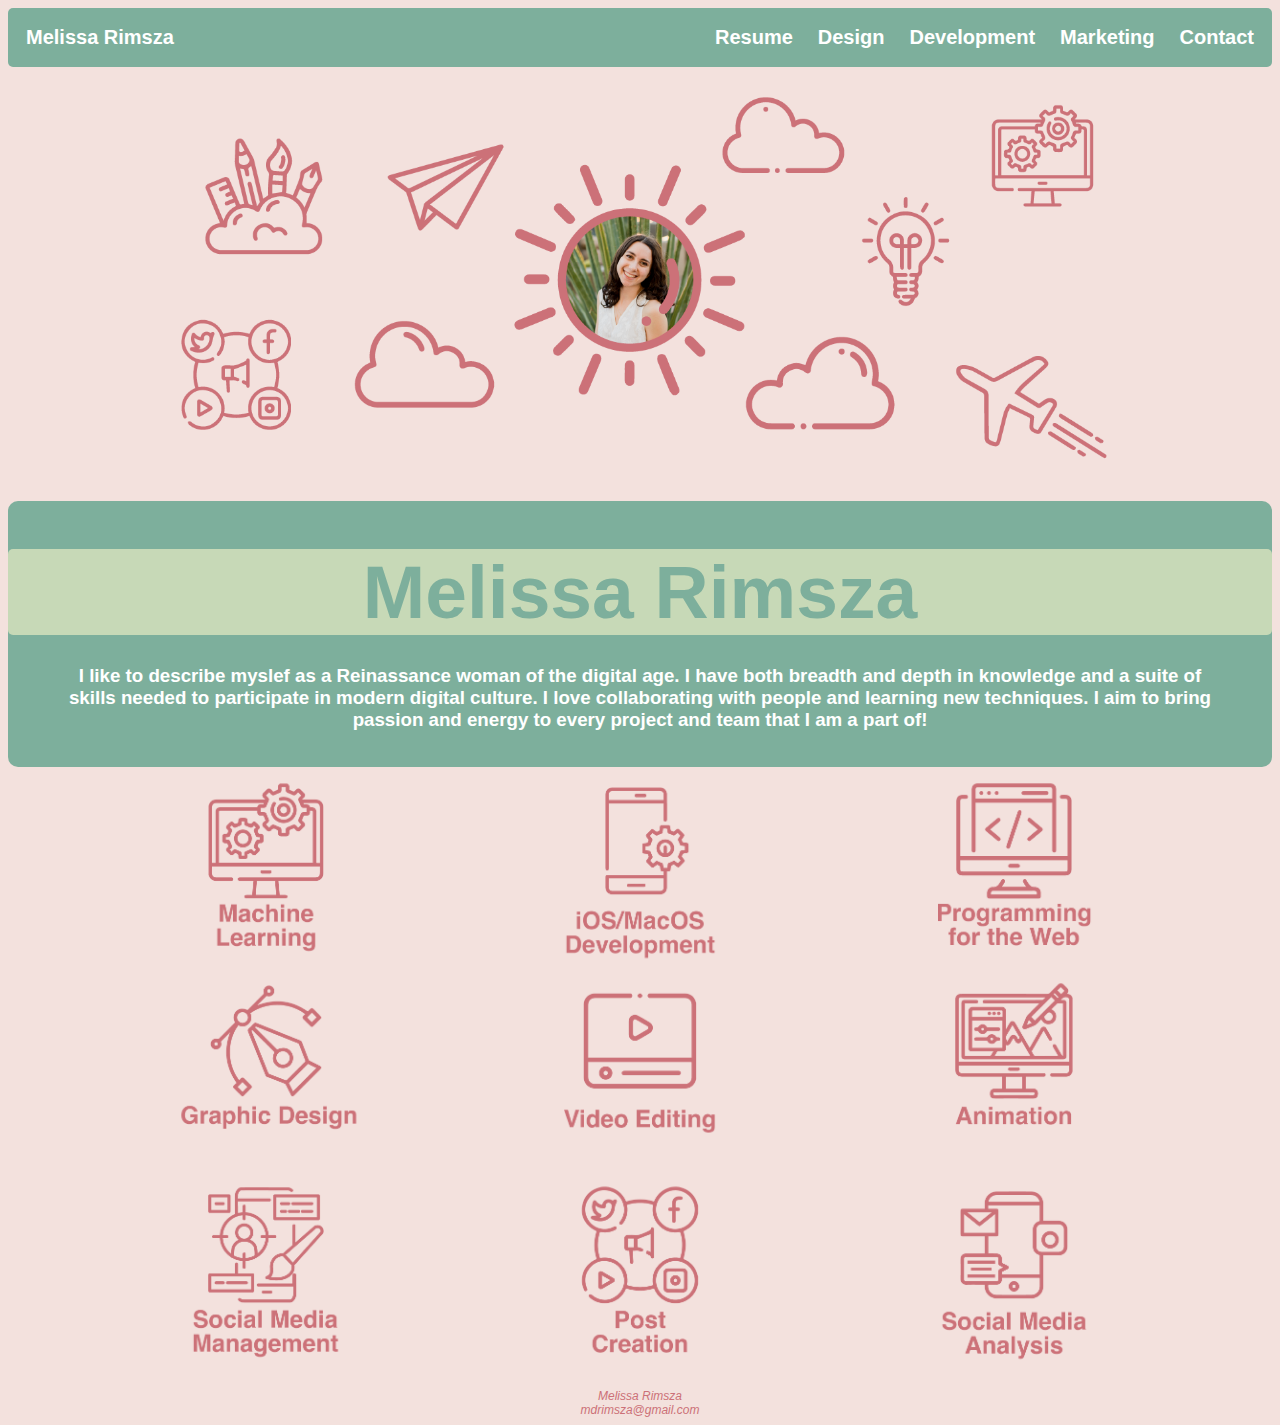
<file: index.html>
<!DOCTYPE html>
<html lang="en">

<head>
    <title>Melissa D. Rimsza</title>
    <meta charset="utf-8">
    <meta name="viewport" content="width=device-width, initial-scale=1.0">
    <meta name="description" content="This is the landing page of the website. It contains a profile picture, a short description, and the highlighted talents of Melissa Rimsza.">
    <meta name="keywords" content="Melissa Rimsza, design, development, digital strategy">
    <link rel="stylesheet" href="style.css">

</head>

<body>
    <nav class="navContainer">
        <div>
            <a href = "index.html">Melissa Rimsza</a>
        </div>

        <div class="navRight">
            <a href = "resume.html">Resume</a>
            <a href = "design.html">Design</a>
            <a href = "development.html"> Development</a>
            <a href = "marketing.html">Marketing</a>
            <a href = "contact.html">Contact</a>
        </div>
    </nav>

    <main>

    <div class="centerAlign">
        <img style="max-width:80%;" src="assets/newLanding.png" alt="Home page banner with profile photo and pink grpahic icons including clouds, a paper airplane and computers">
    </div>

    <div>
        <div style="background-color:#7DAF9C; color:#7DAF9C; border-radius: 10px; width:100%;">
            <br>
            <div style="background-color:#C7D9B7;border-radius: 5px;">
                <h1 style="margin:30px;text-align: center;color:#7DAF9C">Melissa Rimsza</h1>
            </div>
            <h3 style="margin-left:50px;margin-right: 50px;text-align: center;color:white">
                I like to describe myslef as a Reinassance woman of the digital age. I have both breadth and depth in knowledge and a suite of skills needed to participate in modern digital culture. I love collaborating with people and learning new techniques. I aim to bring passion and energy to every project and team that I am a part of!
            </h3>
            <br>
        </div>
    </div>

    <div style="width: 75%;margin: auto;">
    
        <div class="contactIconContainer">
            <img class="contactImages" src="assets/machineLearning.png" alt="machine learning">
            <img class="contactImages" src="assets/iosDevelopment.png" alt="iOS/ macOS development">
            <img class="contactImages" src="assets/programmingForWeb.png" alt="Progrsmming for the web">
        </div>

        <div class="contactIconContainer">
            <img class="contactImages" src="assets/graphicDesign.png" alt="graphic design">
            <img class="contactImages" src="assets/videoEditing.png" alt="video edting">
            <a href="https://melissarimsza.com/design.html#swimmingAnimation">             
                <img class="contactImages" src="assets/animation copy.png" alt="Disco edit">
            </a>
        </div>

        <div class="contactIconContainer">
            <img class="contactImages" src="assets/socialMediaManagement.png" alt="social media management">
            <img class="contactImages" src="assets/postCreation.png" alt="post creation">
            <img class="contactImages" src="assets/socialMediaAnalysis.png" alt="social media analysis">
        </div>
    </div>


    <br>

    </main>

    <footer class="centerAlign">
        <p style="margin:0">Melissa Rimsza</p>
        <p style="margin:0">mdrimsza@gmail.com</p>
    </footer>

</body>

</html>
</file>
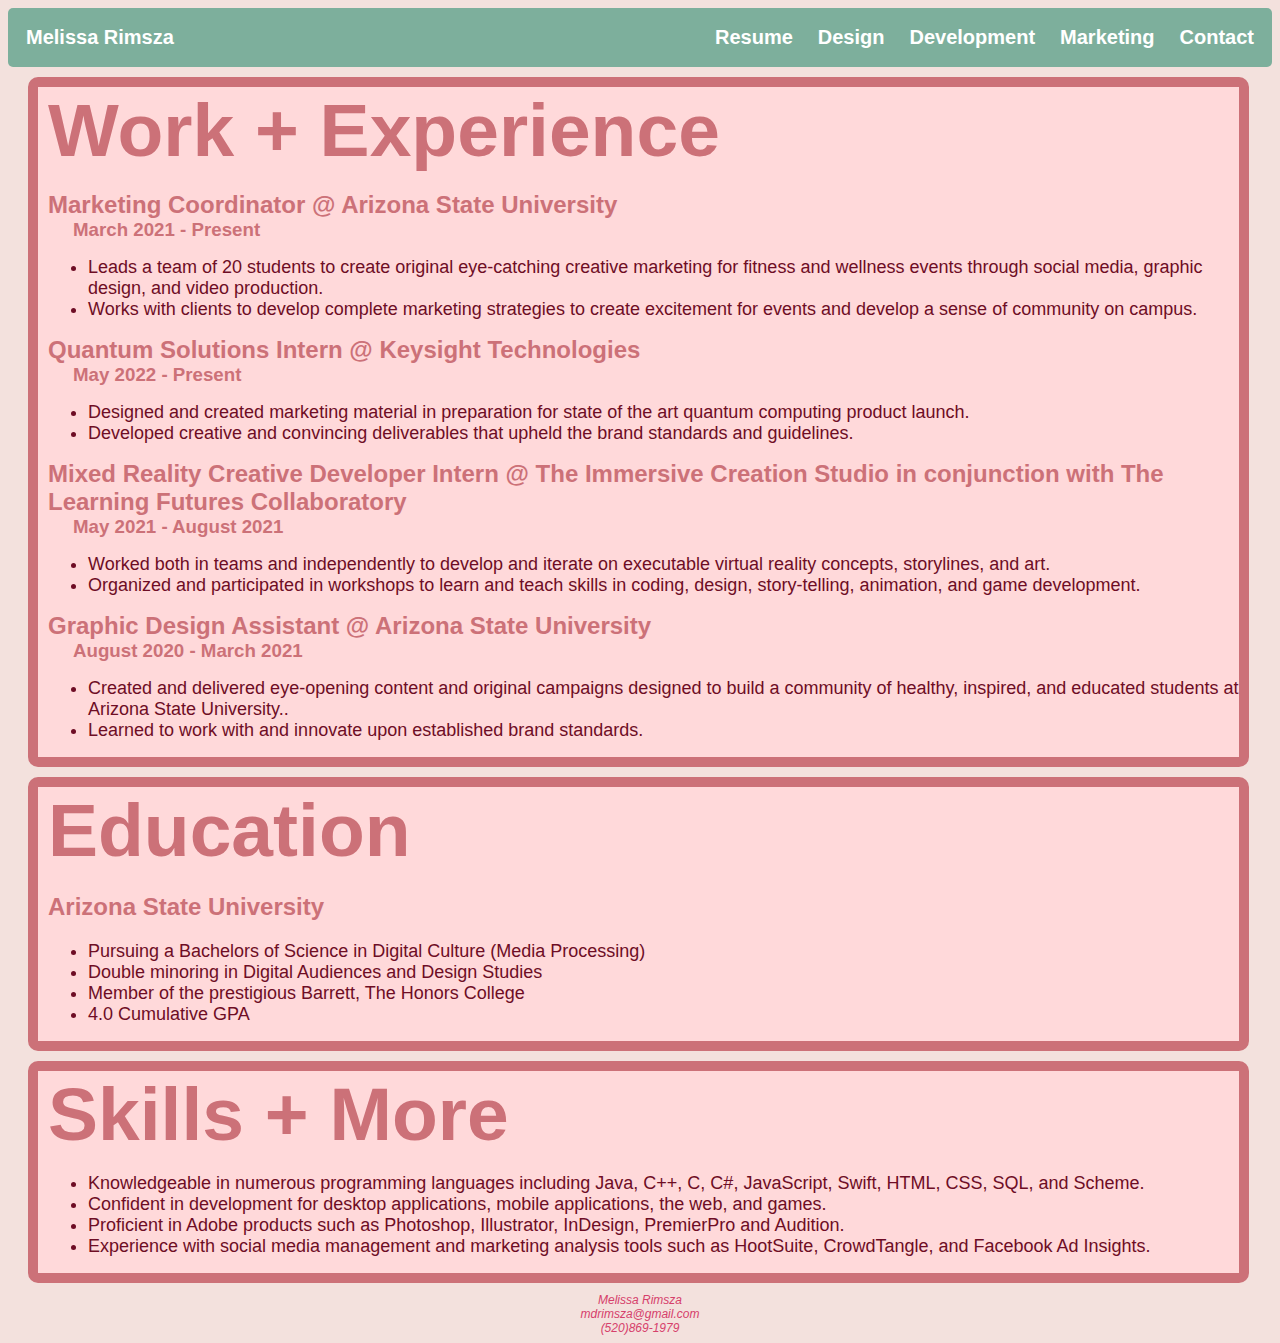
<file: about2.html>
<!DOCTYPE html>
<html lang="en">

<head>
    <title>Melissa D. Rimsza</title>
    <meta charset="utf-8">
    <meta name="viewport" content="width=device-width, initial-scale=1.0">
    <meta name="description" content="This is the resume page. It has information about employment, education, and special skills.">
    <meta name="keywords" content="Melissa Rimsza, design, development, digital strategy, resume, education, work, experince, skills">
    <link rel="stylesheet" href="style.css">
</head>

<body>
    <nav class="navContainer">
        <div>
            <a href = "index.html">Melissa Rimsza</a>
        </div>

        <div class="navRight">
            <a href = "about2.html">Resume</a>
            <a href = "design.html">Design</a>
            <a href = "development.html"> Development</a>
            <a href = "digitalStrategy.html">Marketing</a>
            <a href = "contact.html">Contact</a>
        </div>
    </nav>

    <main>

    <div class="aboutContainer" style="color:#D6406B;padding-left: 10px;">

        <div class="aboutIndividual">

            <h1 class="aboutHeader">Work + Experience</h1>

            <br>

            <div>
                <h2 class="aboutHeader" style="margin:0;padding:0;">Marketing Coordinator @ Arizona State University</h2>
                <h3  class="aboutHeader" style="margin:0;padding:0;padding-left:25px;">March 2021 - Present</h3>
                <ul>
                    <li>Leads a team of 20 students to create original eye-catching creative marketing for fitness and
                        wellness events through social media, graphic design, and video production.</li>
                    <li>Works with clients to develop complete marketing strategies to create excitement for events
                        and develop a sense of community on campus.</li>
                </ul>
            </div>

            <div>
                <h2 class="aboutHeader" style="margin:0;padding:0;">Quantum Solutions Intern @ Keysight Technologies</h2>
                <h3 class="aboutHeader" style="margin:0;padding:0;padding-left:25px;">May 2022 - Present</h3>
                <ul>
                    <li>Designed and created marketing material in preparation for state of the art quantum computing product launch.</li>
                    <li>Developed creative and convincing deliverables that upheld the brand standards and guidelines.</li>
                </ul>
            </div>
  
            <div>
                <h2 class="aboutHeader" style="margin:0;padding:0;">Mixed Reality Creative Developer Intern @ The Immersive Creation Studio in conjunction with The Learning Futures Collaboratory</h2>
                <h3 class="aboutHeader" style="margin:0;padding:0;padding-left:25px;">May 2021 - August 2021</h3>
                <ul>
                    <li>Worked both in teams and independently to develop and iterate on executable virtual reality concepts, storylines, and art.</li>
                    <li>Organized and participated in workshops to learn and teach skills in coding, design, story-telling, animation, and game development.</li>
                </ul>
            </div>
    
            <div>
                <h2 class="aboutHeader" style="margin:0;padding:0;">Graphic Design Assistant @ Arizona State University</h2>
                <h3 class="aboutHeader" style="margin:0;padding:0;padding-left:25px;">August 2020 - March 2021</h3>
                <ul>
                    <li>Created and delivered eye-opening content and original campaigns designed to build a community of healthy, inspired, and educated students at Arizona State University..</li>
                    <li>Learned to work with and innovate upon established brand standards.</li>
                </ul>
            </div>
    

        </div>

        <div class="aboutIndividual">
            <h1 class="aboutHeader" >Education</h1>
            <h2 class="aboutHeader" >Arizona State University</h2>
            <ul>
                <li>Pursuing a Bachelors of Science in Digital Culture (Media Processing)</li>
                <li>Double minoring in Digital Audiences and Design Studies</li>
                <li>Member of the prestigious Barrett, The Honors College</li>
                <li>4.0 Cumulative GPA</li>
            </ul>
        </div>

        <div class="aboutIndividual">
            <h1 class="aboutHeader">Skills + More</h1>
            <ul>
                <li>Knowledgeable in numerous programming languages including Java, C++, C, C#, JavaScript, Swift, HTML, CSS, SQL, and Scheme.</li>
                <li>Confident in development for desktop applications, mobile applications, the web, and games.</li>
                <li>Proficient in Adobe products such as Photoshop, Illustrator, InDesign, PremierPro and Audition.</li>
                <li>Experience with social media management and marketing analysis tools such as HootSuite, CrowdTangle, and Facebook Ad Insights.</li>
            </ul>
        </div>

    </div>

</main>

<footer class="centerAlign">
    <p style="margin:0;color:#D6406B;">Melissa Rimsza</p>
    <p style="margin:0;color:#D6406B;">mdrimsza@gmail.com</p>
    <p style="margin:0;color:#D6406B;">(520)869-1979</p>
</footer>

</body>

</html>
</file>
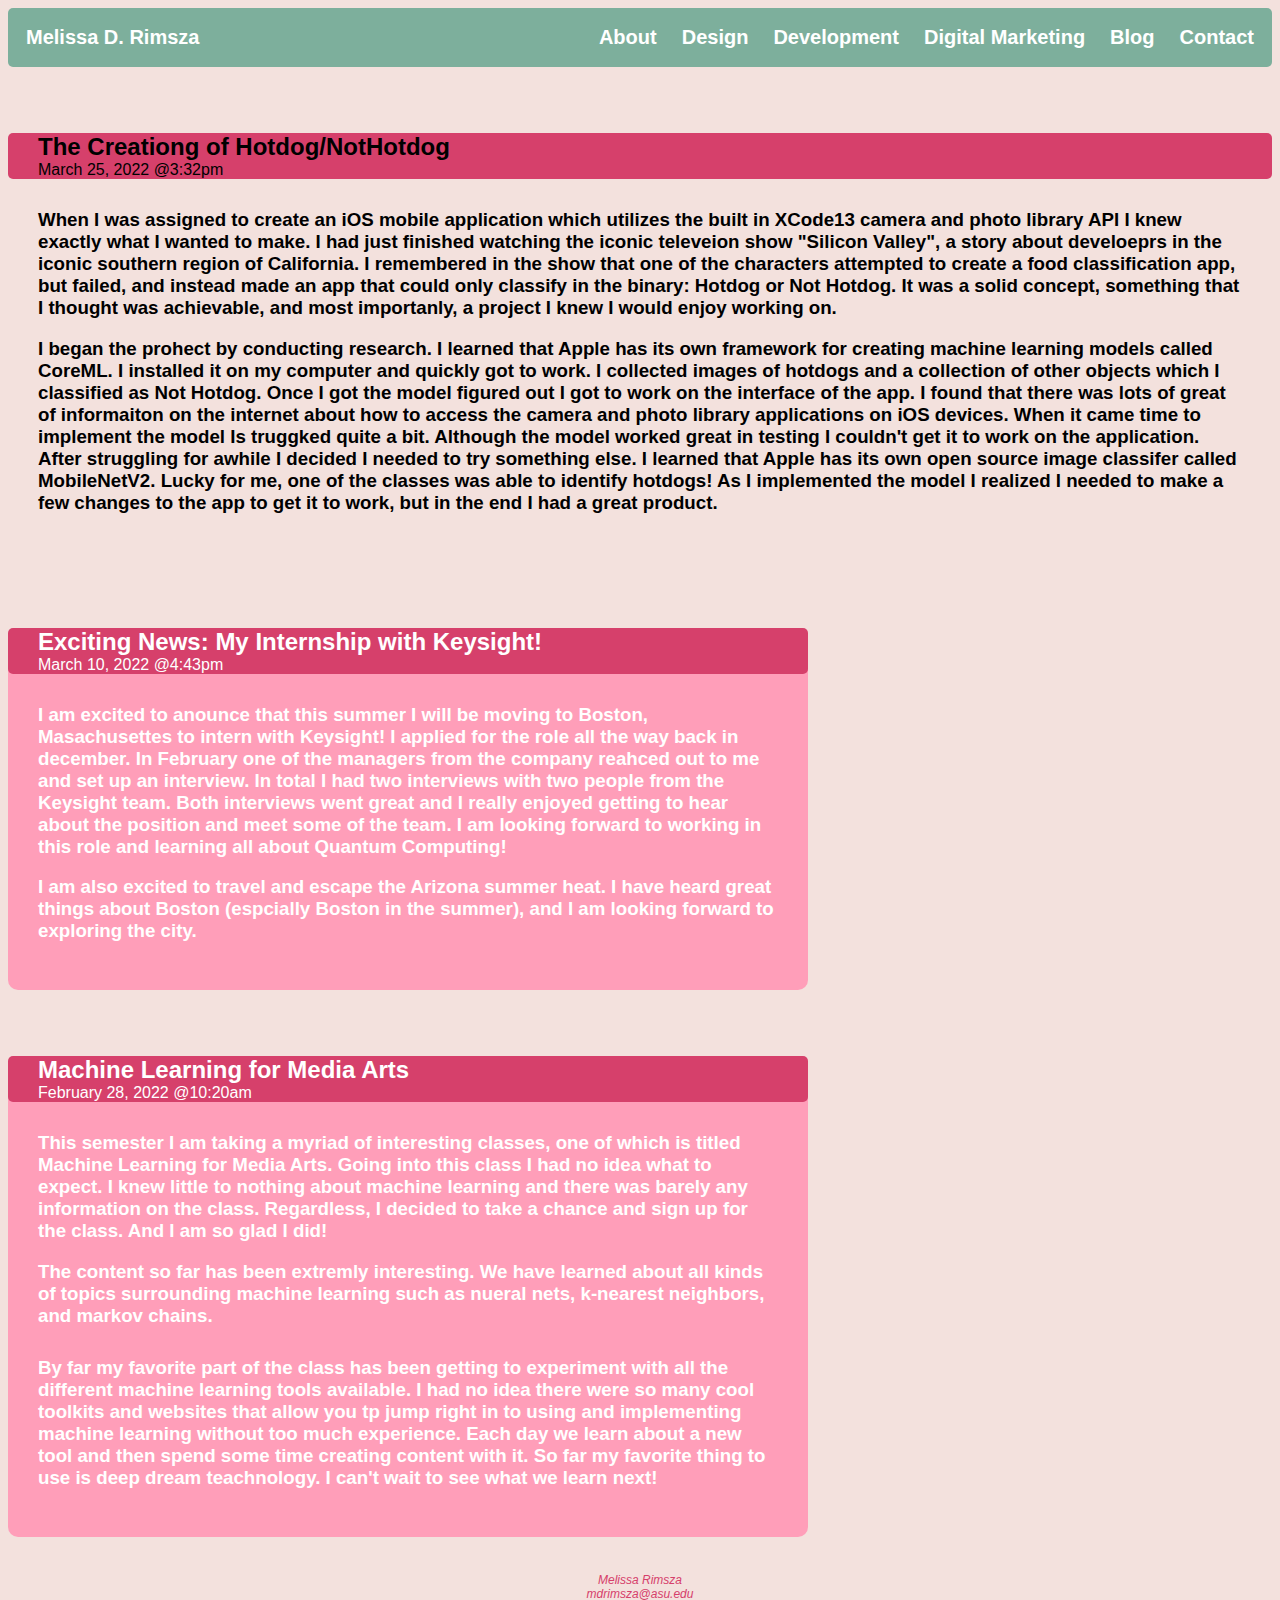
<file: blog.html>
<!DOCTYPE html>
<html lang="en">

<head>
    <title>Melissa D. Rimsza</title>
    <meta charset="utf-8">
    <meta name="viewport" content="width=device-width, initial-scale=1.0">
    <meta name="description" content="This page contains blogs. Each blog is an anecdote about something going on in Melissa's life.">
    <meta name="keywords" content="Melissa Rimsza, blog, updates">
    <link rel="stylesheet" href="style.css">
</head>

<body>
    <nav class="navContainer">
        <div>
            <a href = "index.html">Melissa D. Rimsza</a>
        </div>

        <div class="navRight">
            <a href = "about2.html">About</a>
            <a href = "design.html">Design</a>
            <a href = "development.html"> Development</a>
            <a href = "digitalStrategy.html">Digital Marketing</a>
            <a href = "blog.html">Blog</a>
            <a href = "contact.html">Contact</a>
        </div>
    </nav>

<br>
<br>

<main>

<div class="blogContainer">

    <div class="blog">
        <div style="background-color:#D6406B;border-radius: 5px;">
            <h2 style="margin:30px;margin-bottom:0;">The Creationg of Hotdog/NotHotdog</h2>
            <p style="margin:30px;margin-top:0">March 25, 2022 @3:32pm</p>
        </div>

        <h3 style="margin-left:30px;margin-right: 30px;">
            When I was assigned to create an iOS mobile application which utilizes the built in XCode13 camera and photo library API I knew exactly what I wanted to make. I had just finished watching the iconic televeion show "Silicon Valley", a story about develoeprs in the iconic southern region of California. I remembered in the show that one of the characters attempted to create a food classification app, but failed, and instead made an app that could only classify in the binary: Hotdog or Not Hotdog. It was a solid concept, something that I thought was achievable, and most importanly, a project I knew I would enjoy working on. 
        </h3>

        <h3 style="margin-left:30px;margin-right: 30px;margin-bottom: 30px;">
            I began the prohect by conducting research. I learned that Apple has its own framework for creating machine learning models called CoreML. I installed it on my computer and quickly got to work. I collected images of hotdogs and a collection of other objects which I classified as Not Hotdog. Once I got the model figured out I got to work on the interface of the app. I found that there was lots of great of informaiton on the internet about how to access the camera and photo library applications on iOS devices. When it came time to implement the model Is truggked quite a bit. Although the model worked great in testing I couldn't get it to work on the application. After struggling for awhile I decided I needed to try something else. I learned that Apple has its own open source image classifer called MobileNetV2. Lucky for me, one of the classes was able to identify hotdogs! As I implemented the model I realized I needed to make a few changes to the app to get it to work, but in the end I had a great product.
        </h3>
        <br>
    </div>

    <br>
    <br>

    <div style="background-color:#ff9eb9;color:white;border-radius: 10px;max-width: 800px;">
        <div style="background-color:#D6406B;border-radius: 5px;">
            <h2 style="margin:30px;margin-bottom:0;">Exciting News: My Internship with Keysight!</h2>
            <p style="margin:30px;margin-top:0">March 10, 2022 @4:43pm</p>
        </div>

        <h3 style="margin-left:30px;margin-right: 30px;">
            I am excited to anounce that this summer I will be moving to Boston, Masachusettes to intern with Keysight! I applied for the role all the way back in december. In February one of the managers from the company reahced out to me and set up an interview. In total I had two interviews with two people from the Keysight team. Both interviews went great and I really enjoyed getting to hear about the position and meet some of the team. I am looking forward to working in this role and learning all about Quantum Computing!
        </h3>

        <h3 style="margin-left:30px;margin-right: 30px;margin-bottom: 30px;">
            I am also excited to travel and escape the Arizona summer heat. I have heard great things about Boston (espcially Boston in the summer), and I am looking forward to exploring the city.
        </h3>
        <br>
    </div>

    <br>
    <br>

    <div style="background-color:#ff9eb9;color:white;border-radius: 10px;max-width: 800px;">
        <div style="background-color:#D6406B;border-radius: 5px;">
            <h2 style="margin:30px;margin-bottom:0;">Machine Learning for Media Arts</h2>
            <p style="margin:30px;margin-top:0">February 28, 2022 @10:20am</p>
        </div>

        <h3 style="margin-left:30px;margin-right: 30px;">
            This semester I am taking a myriad of interesting classes, one of which is titled Machine Learning for Media Arts. Going into this class I had no idea what to expect. I knew little to nothing about machine learning and there was barely any information on the class. Regardless, I decided to take a chance and sign up for the class. And I am so glad I did!
        </h3>

        <h3 style="margin-left:30px;margin-right: 30px;margin-bottom: 30px;">
            The content so far has been extremly interesting. We have learned about all kinds of topics surrounding machine learning such as nueral nets, k-nearest neighbors, and markov chains.
        </h3>

        <h3 style="margin-left:30px;margin-right: 30px;margin-bottom: 30px;">
            By far my favorite part of the class has been getting to experiment with all the different machine learning tools available. I had no idea there were so many  cool toolkits and websites that allow you tp jump right in to using and implementing machine learning without too much experience. Each day we learn about a new tool and then spend some time creating content with it. So far my favorite thing to use is deep dream teachnology. I can't wait to see what we learn next!
        </h3>
        <br>
    </div>

    </div>

    <br>
    <br>

    </main>

    <footer class="centerAlign">
        <p style="margin:0;color:#D6406B;">Melissa Rimsza</p>
        <p style="margin:0;color:#D6406B;">mdrimsza@asu.edu</p>
        <p style="margin:0;color:#D6406B;">(520)869-1979</p>
    </footer>

</body>

</html>
</file>
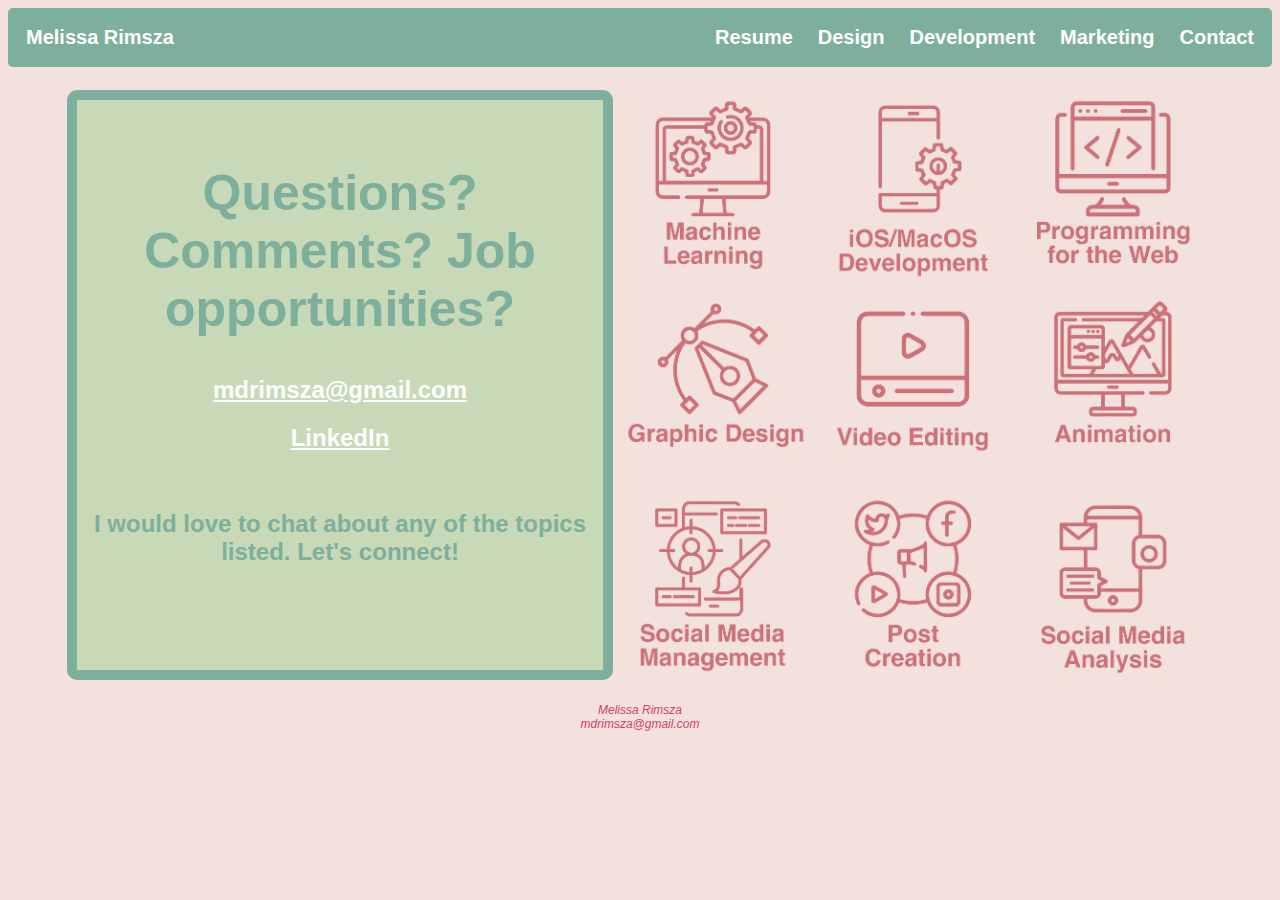
<file: contact.html>
<!DOCTYPE html>
<html lang="en">

<head>
    <title>Melissa D. Rimsza</title>
    <meta charset="utf-8">
    <meta name="viewport" content="width=device-width, initial-scale=1.0">
    <meta name="description" content="This is the contact page for the site. It contains a link to contact Melissa as well as a submission form.">
    <meta name="keywords" content="Melissa Rimsza, email, contact, form">
    <link rel="stylesheet" href="style.css">
</head>

<body>
    <nav class="navContainer">
        <div>
            <a href = "index.html">Melissa Rimsza</a>
        </div>

        <div class="navRight">
            <a href = "resume.html">Resume</a>
            <a href = "design.html">Design</a>
            <a href = "development.html"> Development</a>
            <a href = "marketing.html">Marketing</a>
            <a href = "contact.html">Contact</a>
        </div>
    </nav>

    <br>

    <main>

    <div class="contactContainer">
        <div class="contactBackground">

            <br>
            <br>
            <br>

            <h1 style="font-size:50px;">Questions? Comments? Job opportunities?</h1>
           
            <br>
            
            <h2><a href = "mailto:mdrimsza@asu.edu">mdrimsza@gmail.com</a></h2>
            <h2><a href = "https://www.linkedin.com/in/melissa-rimsza-1b42721ab/">LinkedIn</a></h2>

            <br>

            <h2>I would love to chat about any of the topics listed. Let's connect!</h2>
        </div>  
        <div>
    
            <div class="contactIconContainer">
                <img class="contactImages" src="assets/machineLearning.png" alt="machine learning">
                <img class="contactImages" src="assets/iosDevelopment.png" alt="iOS/ macOS development">
                <img class="contactImages" src="assets/programmingForWeb.png" alt="Progrsmming for the web">
            </div>

            <div class="contactIconContainer">
                <img class="contactImages" src="assets/graphicDesign.png" alt="graphic design">
                <img class="contactImages" src="assets/videoEditing.png" alt="video edting">
                <img class="contactImages" src="assets/animation copy.png" alt="Disco edit">
            </div>
    
            <div class="contactIconContainer">
                <img class="contactImages" src="assets/socialMediaManagement.png" alt="social media management">
                <img class="contactImages" src="assets/postCreation.png" alt="post creation">
                <img class="contactImages" src="assets/socialMediaAnalysis.png" alt="social media analysis">
            </div>
        </div>

    </div>




    </main>

    <br>

    <footer class="centerAlign">
        <p style="margin:0;color:#D6406B;">Melissa Rimsza</p>
        <p style="margin:0;color:#D6406B;">mdrimsza@gmail.com</p>
    </footer>

</body>

</html>
</file>
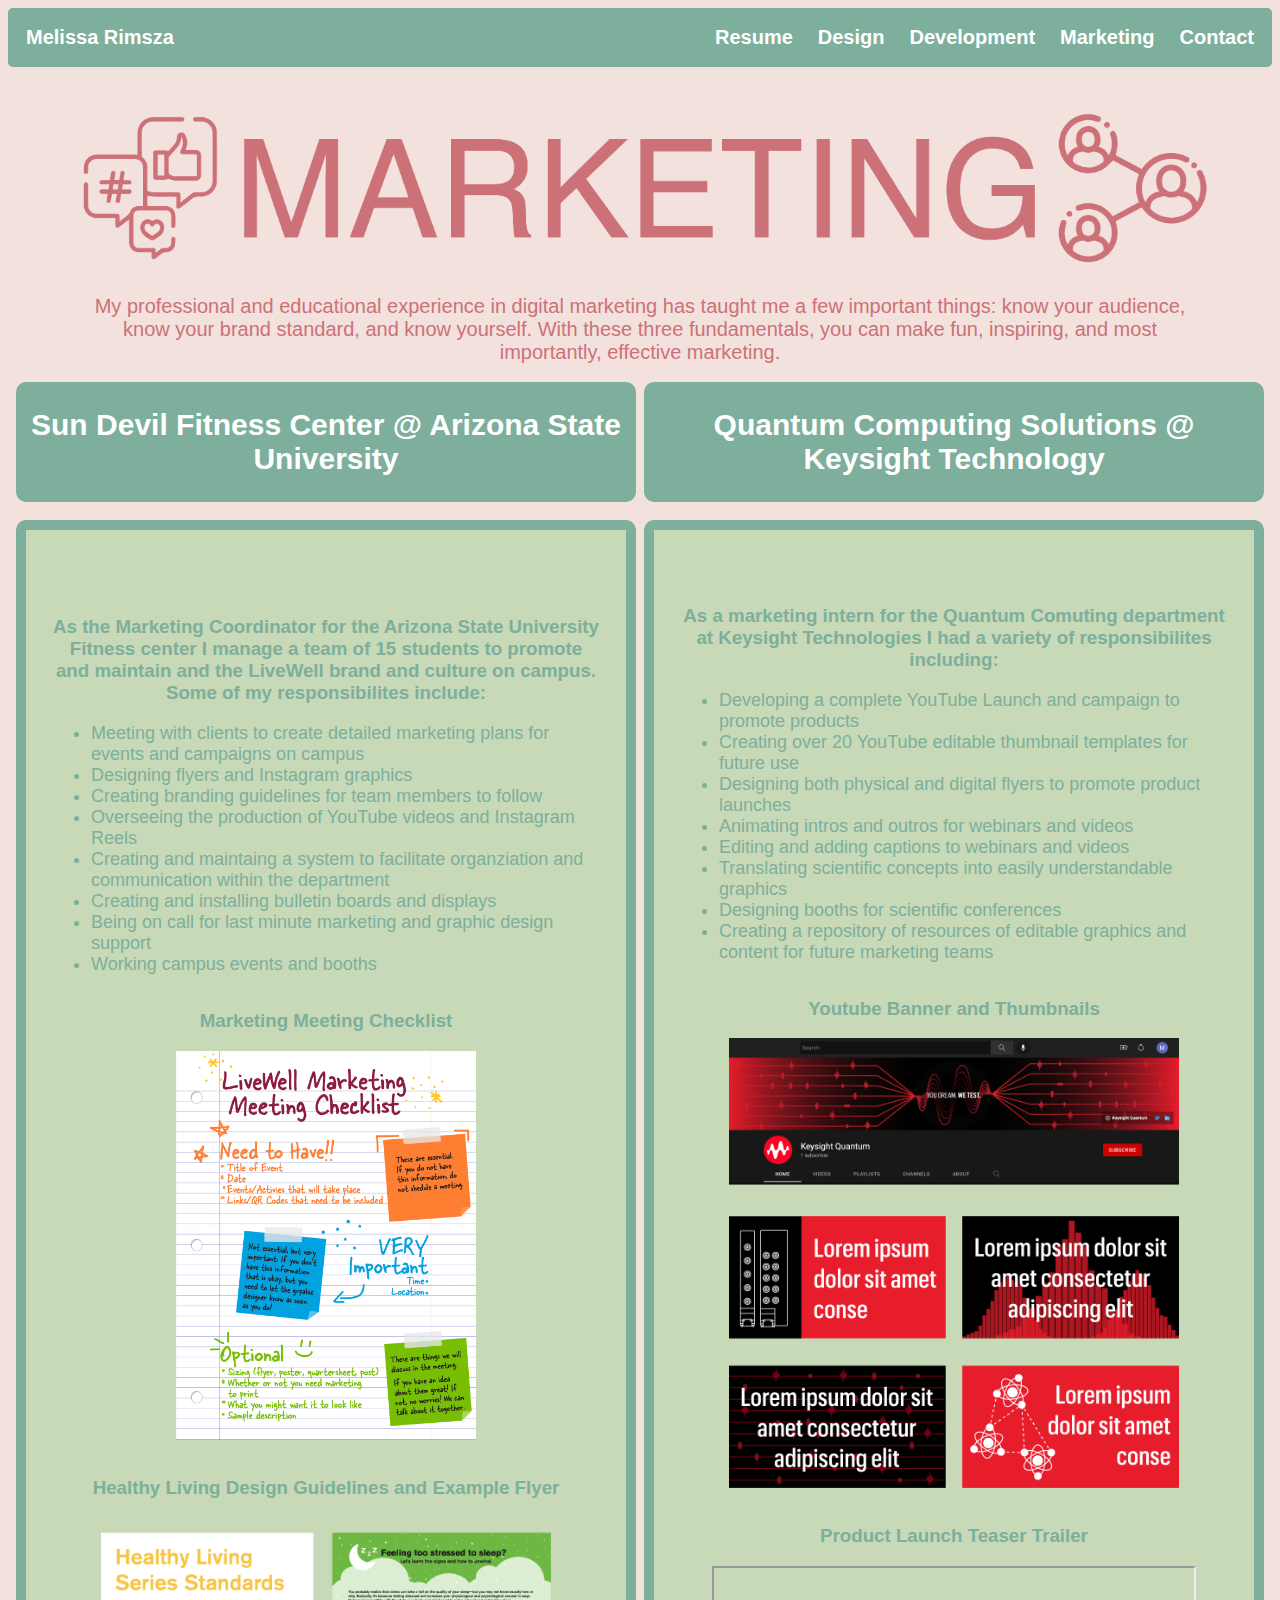
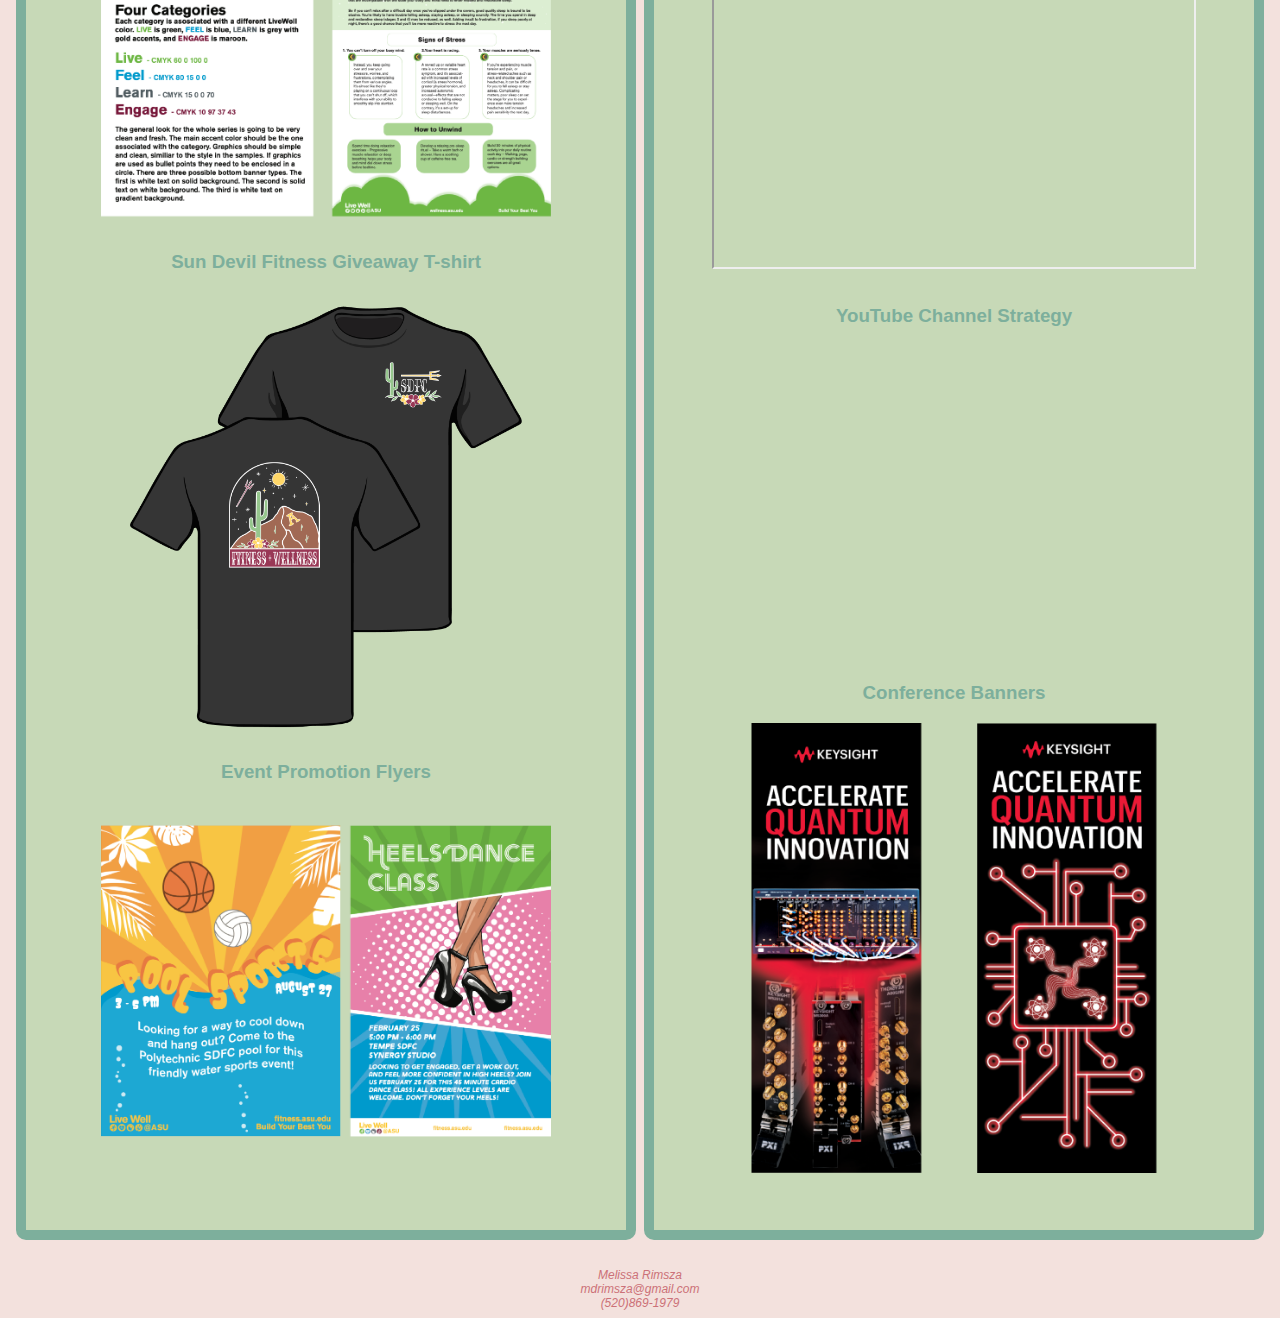
<file: digitalStrategy.html>
<!DOCTYPE html>
<html lang="en">

<head>
    <title>Melissa D. Rimsza</title>
    <meta name="viewport" content="width=device-width, initial-scale=1.0">
    <meta charset="utf-8">
    <meta name="description" content="This page contains examples of digital strategy projects.">
    <meta name="keywords" content="digital strategy, social media, marketing, creative marketing, SWOT, marketing funnel">
    <link rel="stylesheet" href="style.css">
</head>

<body>
    <nav class="navContainer">
        <div>
            <a href = "index.html">Melissa Rimsza</a>
        </div>

        <div class="navRight">
            <a href = "about2.html">Resume</a>
            <a href = "design.html">Design</a>
            <a href = "development.html"> Development</a>
            <a href = "digitalStrategy.html">Marketing</a>
            <a href = "contact.html">Contact</a>
        </div>
    </nav>

    <main>

        <div class="centerAlign">
            <img style="max-width:90%;" src="assets/marketingBanner-10.png" alt="Digital marketing header">
            <p id="titleCaption">My professional and educational experience in digital marketing has taught me a few important things: know your audience, know your brand standard, and know yourself. With these three fundamentals, you can make fun, inspiring, and most importantly, effective marketing. </p>
        </div>

        <br>

    <div class="mainContainer">

        <div>
            <div class="marketingIndividualHead">
                <h2 id="header" style="background-color: #7daf9c;color:white">Sun Devil Fitness Center @ Arizona State University</h2>
            </div>

            <br>
            
            <div class="marketingIndividual">
                <div style="max-width: 550px;">
                    <h3>As the Marketing Coordinator for the Arizona State University Fitness center I manage a team of 15 students to promote and maintain and the LiveWell brand and culture on campus. Some of my responsibilites include:</h3>
                    <ul>
                        <li>Meeting with clients to create detailed marketing plans for events and campaigns on campus</li>
                        <li>Designing flyers and Instagram graphics</li>
                        <li>Creating branding guidelines for team members to follow</li>
                        <li>Overseeing the production of YouTube videos and Instagram Reels</li>
                        <li>Creating and maintaing a system to facilitate organziation and communication within the department</li>
                        <li>Creating and installing bulletin boards and displays</li>
                        <li>Being on call for last minute marketing and graphic design support</li>
                        <li>Working campus events and booths</li>
    
                    </ul>
                </div>
    
                <h3>Marketing Meeting Checklist</h3>
                <img  width="300px" src="assets/meetingCheclist.png" alt="marketing meeting checklist">
    
                <br>

                <h3>Healthy Living Design Guidelines and Example Flyer</h3>
                <img class="marketingImages" src="assets/HWEPcombo-11.png" alt="sdfc marketing materials">
    
                <h3>Sun Devil Fitness Giveaway T-shirt</h3>
                <img class="marketingImages" src="assets/shirts-01.png" alt="sdfc t shirt">
    
                <h3>Event Promotion Flyers</h3>
                <img class="marketingImages" src="assets/marketingCombo-11.png" alt="sdfc marketing materials">
            </div>

        
        </div>

        <div>

            <div class="marketingIndividualHead">
                <h2 id="header" style="background-color: #7daf9c;color:white">Quantum Computing Solutions @ Keysight Technology</h2>
            </div>

            <br>

            <div class="marketingIndividual">
                <div style="max-width: 550px;">
                    <h3>As a marketing intern for the Quantum Comuting department at Keysight Technologies I had a variety of responsibilites including:</h3>
    
                    <ul>
                        <li>Developing a complete YouTube Launch and campaign to promote products</li>
                        <li>Creating over 20 YouTube editable thumbnail templates for future use</li>
                        <li>Designing both physical and digital flyers to promote product launches</li>
                        <li>Animating intros and outros for webinars and videos</li>
                        <li>Editing and adding captions to webinars and videos</li>
                        <li>Translating scientific concepts into easily understandable graphics</li>
                        <li>Designing booths for scientific conferences</li>
                        <li>Creating a repository of resources of editable graphics and content for future marketing teams</li>
                    </ul>
                </div>
    
                <h3>Youtube Banner and Thumbnails</h3>
                <img class="marketingImages" src="assets/keysightStuffl-11.png" alt="Keysight thumbnails and banner">
    
                <br>
    
                <h3>Product Launch Teaser Trailer</h3>
                <iframe src="https://drive.google.com/file/d/1tQl2wIWDvx8bUTpyJrov4aciOXdGj6E5/preview" width="480" height="299" allow="autoplay"></iframe>
    
                <br> 
    
                <h3>YouTube Channel Strategy</h3>
                <iframe src="https://docs.google.com/presentation/d/e/2PACX-1vTK3R841lrNcfbHy8iok50XQRYw5yaNlo5UxS-MhT-A3_FN0WpYaQdw7vScKENxOV77RLC7T6eXsrIi/embed?start=true&loop=true&delayms=3000" frameborder="0" width="480" height="299" allowfullscreen="true" mozallowfullscreen="true" webkitallowfullscreen="true"></iframe>
    
                <br>
    
                <h3>Conference Banners</h3>
                <img class="marketingImages" src="assets/keysightStuffl-12.png" alt="Keysight thumbnails and banner">
            </div>

        </div>

</div>

</main>

<footer class="centerAlign">
    <br>
    <br>
    <p style="margin:0;">Melissa Rimsza</p>
    <p style="margin:0;">mdrimsza@gmail.com</p>
    <p style="margin:0;">(520)869-1979</p>
</footer>

</body>

</html>
</file>
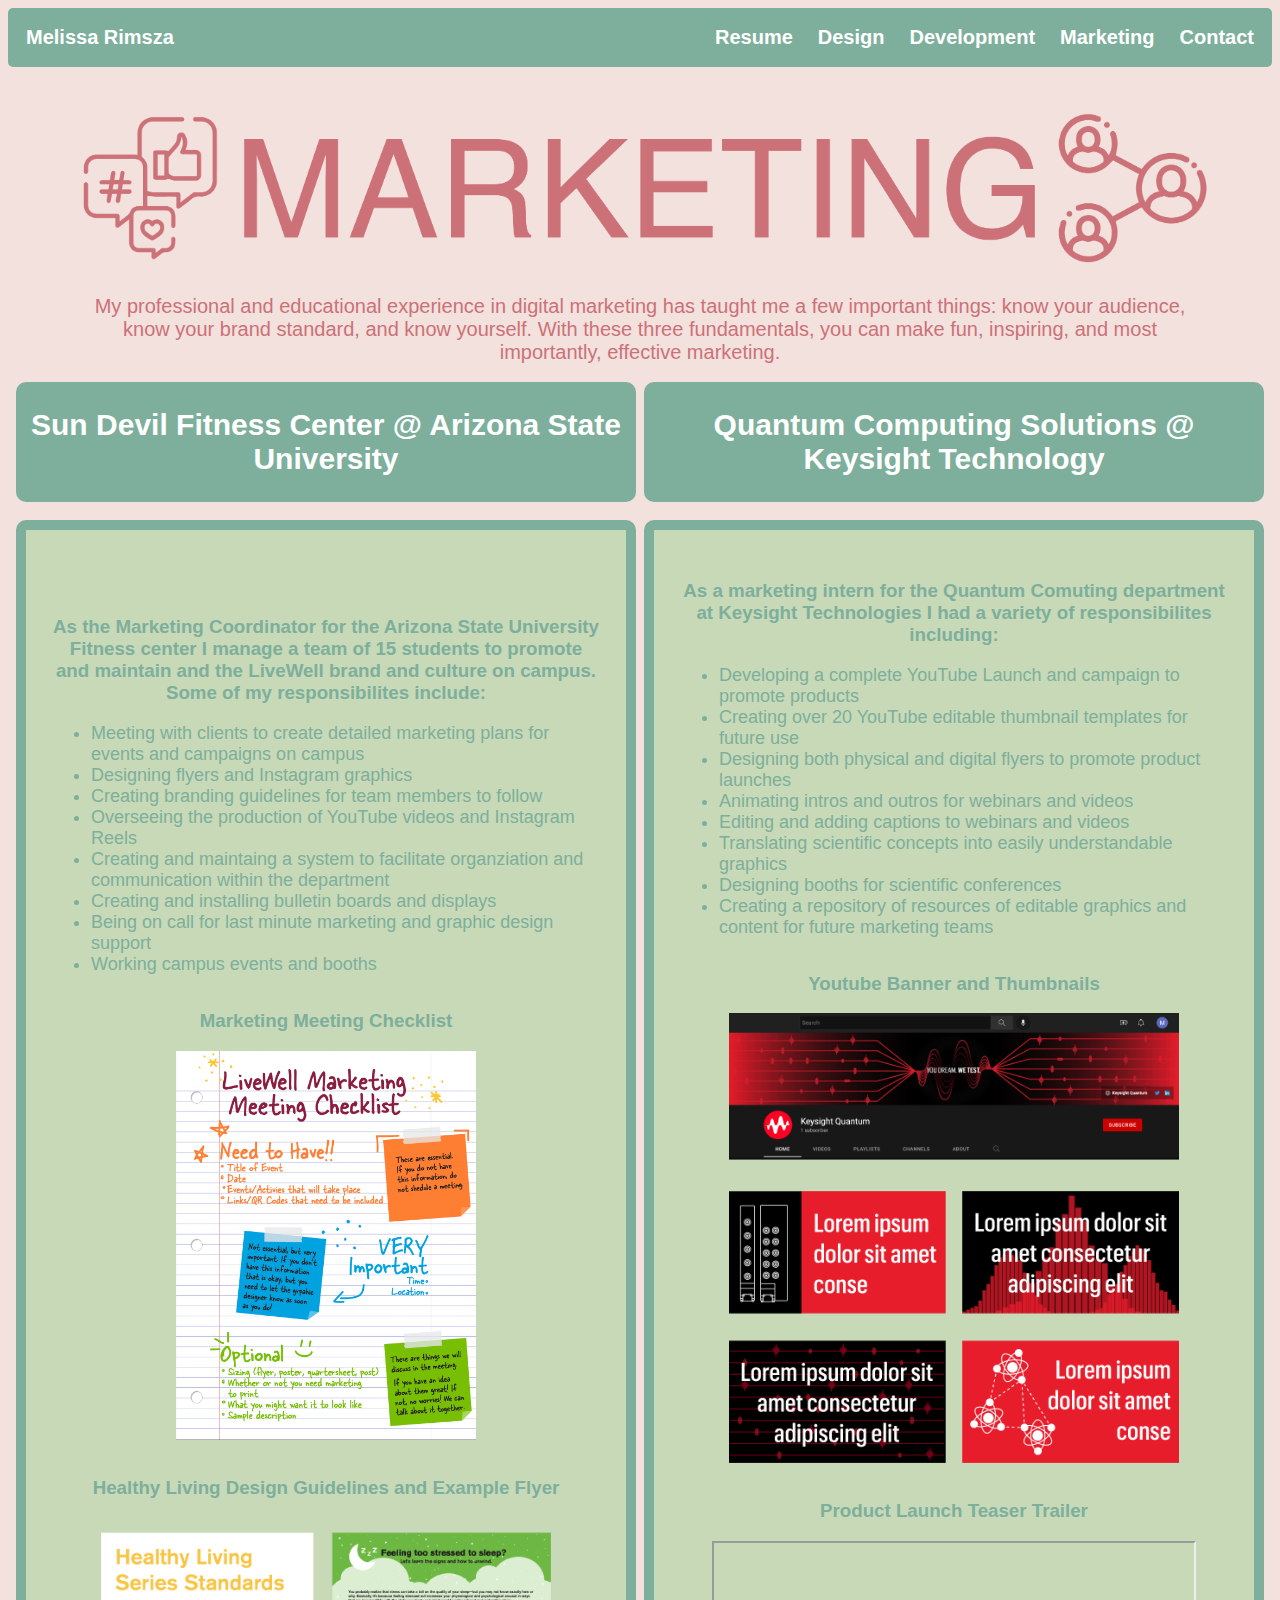
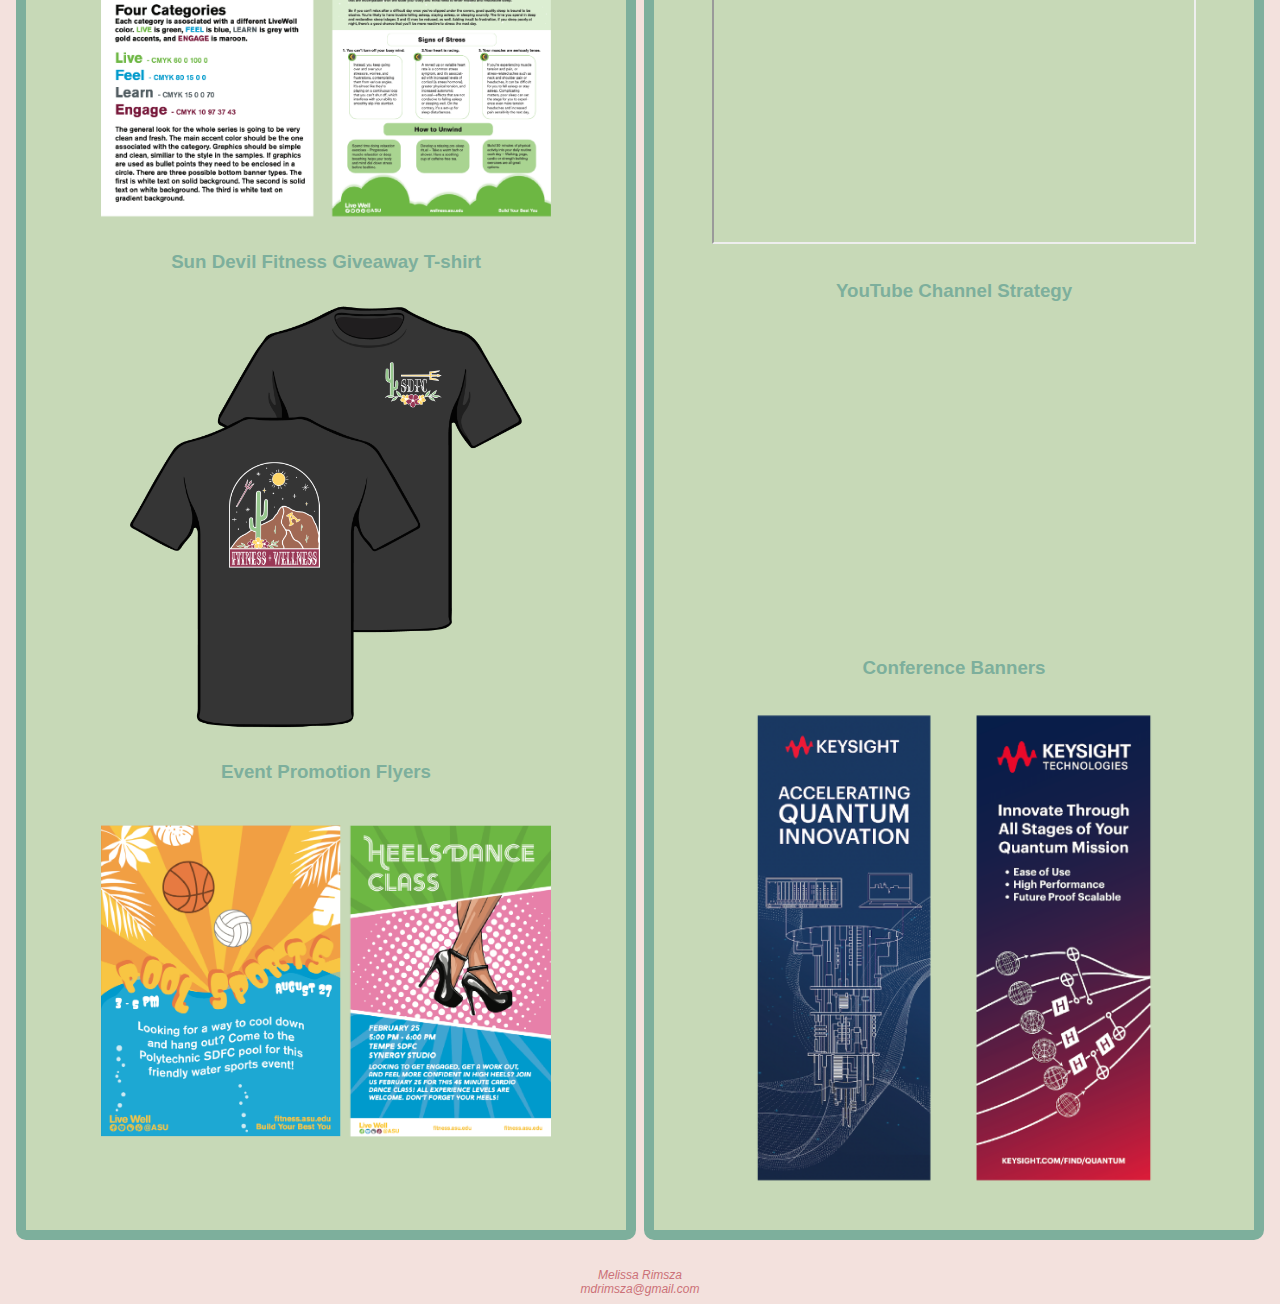
<file: marketing.html>
<!DOCTYPE html>
<html lang="en">

<head>
    <title>Melissa D. Rimsza</title>
    <meta name="viewport" content="width=device-width, initial-scale=1.0">
    <meta charset="utf-8">
    <meta name="description" content="This page contains examples of digital strategy projects.">
    <meta name="keywords" content="digital strategy, social media, marketing, creative marketing, SWOT, marketing funnel">
    <link rel="stylesheet" href="style.css">
</head>

<body>
    <nav class="navContainer">
        <div>
            <a href = "index.html">Melissa Rimsza</a>
        </div>

        <div class="navRight">
            <a href = "resume.html">Resume</a>
            <a href = "design.html">Design</a>
            <a href = "development.html"> Development</a>
            <a href = "marketing.html">Marketing</a>
            <a href = "contact.html">Contact</a>
        </div>
    </nav>

    <main>

        <div class="centerAlign">
            <img style="max-width:90%;" src="assets/marketingBanner-10.png" alt="Digital marketing header">
            <p id="titleCaption">My professional and educational experience in digital marketing has taught me a few important things: know your audience, know your brand standard, and know yourself. With these three fundamentals, you can make fun, inspiring, and most importantly, effective marketing. </p>
        </div>

        <br>

    <div class="mainContainer">

        <div>
            <div class="marketingIndividualHead">
                <h2 id="header" style="background-color: #7daf9c;color:white">Sun Devil Fitness Center @ Arizona State University</h2>
            </div>

            <br>
            
            <div class="marketingIndividual">
                <div style="max-width: 550px;">
                    <h3>As the Marketing Coordinator for the Arizona State University Fitness center I manage a team of 15 students to promote and maintain and the LiveWell brand and culture on campus. Some of my responsibilites include:</h3>
                    <ul>
                        <li>Meeting with clients to create detailed marketing plans for events and campaigns on campus</li>
                        <li>Designing flyers and Instagram graphics</li>
                        <li>Creating branding guidelines for team members to follow</li>
                        <li>Overseeing the production of YouTube videos and Instagram Reels</li>
                        <li>Creating and maintaing a system to facilitate organziation and communication within the department</li>
                        <li>Creating and installing bulletin boards and displays</li>
                        <li>Being on call for last minute marketing and graphic design support</li>
                        <li>Working campus events and booths</li>
    
                    </ul>
                </div>
    
                <h3>Marketing Meeting Checklist</h3>
                <img  width="300px" src="assets/meetingCheclist.png" alt="marketing meeting checklist">
    
                <br>

                <h3>Healthy Living Design Guidelines and Example Flyer</h3>
                <img class="marketingImages" src="assets/HWEPcombo-11.png" alt="sdfc marketing materials">
    
                <h3>Sun Devil Fitness Giveaway T-shirt</h3>
                <img class="marketingImages" src="assets/shirts-01.png" alt="sdfc t shirt">
    
                <h3>Event Promotion Flyers</h3>
                <img class="marketingImages" src="assets/marketingCombo-11.png" alt="sdfc marketing materials">
            </div>

        
        </div>

        <div>

            <div class="marketingIndividualHead">
                <h2 id="header" style="background-color: #7daf9c;color:white">Quantum Computing Solutions @ Keysight Technology</h2>
            </div>

            <br>

            <div class="marketingIndividual">
                <div style="max-width: 550px;">
                    <h3>As a marketing intern for the Quantum Comuting department at Keysight Technologies I had a variety of responsibilites including:</h3>
    
                    <ul>
                        <li>Developing a complete YouTube Launch and campaign to promote products</li>
                        <li>Creating over 20 YouTube editable thumbnail templates for future use</li>
                        <li>Designing both physical and digital flyers to promote product launches</li>
                        <li>Animating intros and outros for webinars and videos</li>
                        <li>Editing and adding captions to webinars and videos</li>
                        <li>Translating scientific concepts into easily understandable graphics</li>
                        <li>Designing booths for scientific conferences</li>
                        <li>Creating a repository of resources of editable graphics and content for future marketing teams</li>
                    </ul>
                </div>
    
                <h3>Youtube Banner and Thumbnails</h3>
                <img class="marketingImages" src="assets/keysightStuffl-11.png" alt="Keysight thumbnails and banner">
    
                <br>
    
                <h3>Product Launch Teaser Trailer</h3>
                <iframe src="https://drive.google.com/file/d/1tQl2wIWDvx8bUTpyJrov4aciOXdGj6E5/preview" width="480" height="299" allow="autoplay"></iframe>
    
                <br> 
    
                <h3>YouTube Channel Strategy</h3>
                <iframe src="https://docs.google.com/presentation/d/e/2PACX-1vTK3R841lrNcfbHy8iok50XQRYw5yaNlo5UxS-MhT-A3_FN0WpYaQdw7vScKENxOV77RLC7T6eXsrIi/embed?start=true&loop=true&delayms=3000" frameborder="0" width="480" height="299" allowfullscreen="true" mozallowfullscreen="true" webkitallowfullscreen="true"></iframe>
    
                <br>
    
                <h3>Conference Banners</h3>
                <img class="marketingImages" src="assets/keysightBanners-01.png" alt="Keysight thumbnails and banner">
            </div>

        </div>

</div>

</main>

<footer class="centerAlign">
    <br>
    <br>
    <p style="margin:0;">Melissa Rimsza</p>
    <p style="margin:0;">mdrimsza@gmail.com</p>
</footer>

</body>

</html>
</file>
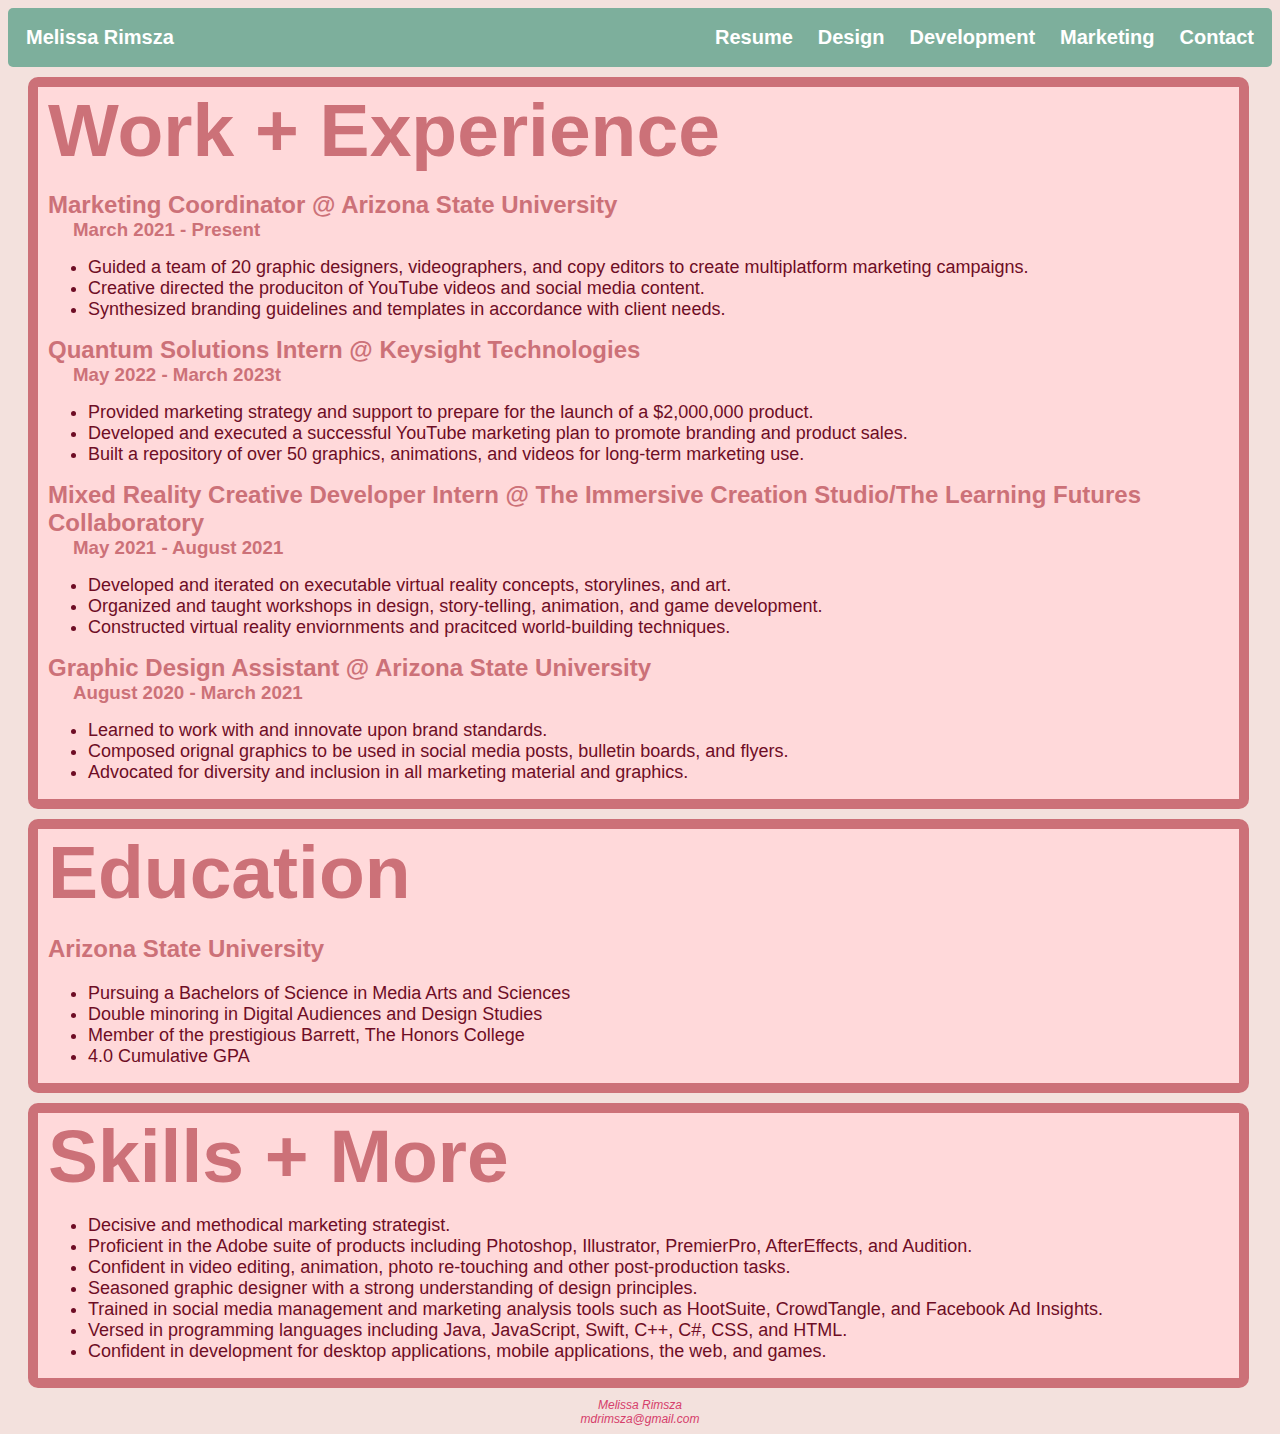
<file: resume.html>
<!DOCTYPE html>
<html lang="en">

<head>
    <title>Melissa D. Rimsza</title>
    <meta charset="utf-8">
    <meta name="viewport" content="width=device-width, initial-scale=1.0">
    <meta name="description" content="This is the resume page. It has information about employment, education, and special skills.">
    <meta name="keywords" content="Melissa Rimsza, design, development, digital strategy, resume, education, work, experince, skills">
    <link rel="stylesheet" href="style.css">
</head>

<body>
    <nav class="navContainer">
        <div>
            <a href = "index.html">Melissa Rimsza</a>
        </div>

        <div class="navRight">
            <a href = "resume.html">Resume</a>
            <a href = "design.html">Design</a>
            <a href = "development.html"> Development</a>
            <a href = "marketing.html">Marketing</a>
            <a href = "contact.html">Contact</a>
        </div>
    </nav>

    <main>

    <div class="aboutContainer" style="color:#D6406B;padding-left: 10px;">

        <div class="aboutIndividual">

            <h1 class="aboutHeader">Work + Experience</h1>

            <br>

            <div>
                <h2 class="aboutHeader" style="margin:0;padding:0;">Marketing Coordinator @ Arizona State University</h2>
                <h3  class="aboutHeader" style="margin:0;padding:0;padding-left:25px;">March 2021 - Present</h3>
                <ul>
                    <li>Guided a team of 20 graphic designers, videographers, and copy editors to create multiplatform marketing campaigns.</li>
                    <li>Creative directed the produciton of YouTube videos and social media content.</li>
                    <li>Synthesized branding guidelines and templates in accordance with client needs.</li>
                </ul>
            </div>

            <div>
                <h2 class="aboutHeader" style="margin:0;padding:0;">Quantum Solutions Intern @ Keysight Technologies</h2>
                <h3 class="aboutHeader" style="margin:0;padding:0;padding-left:25px;">May 2022 - March 2023t</h3>
                <ul>
                    <li>Provided marketing strategy and support to prepare for the launch of a $2,000,000 product.</li>
                    <li>Developed and executed a successful YouTube marketing plan to promote branding and product sales.</li>
                    <li>Built a repository of over 50 graphics, animations, and videos for long-term marketing use.</li>
                </ul>
            </div>
  
            <div>
                <h2 class="aboutHeader" style="margin:0;padding:0;">Mixed Reality Creative Developer Intern @ The Immersive Creation Studio/The Learning Futures Collaboratory</h2>
                <h3 class="aboutHeader" style="margin:0;padding:0;padding-left:25px;">May 2021 - August 2021</h3>
                <ul>
                    <li>Developed and iterated on executable virtual reality concepts, storylines, and art.</li>
                    <li>Organized and taught workshops in design, story-telling, animation, and game development.</li>
                    <li>Constructed virtual reality enviornments and pracitced world-building techniques.</li>
                </ul>
            </div>
    
            <div>
                <h2 class="aboutHeader" style="margin:0;padding:0;">Graphic Design Assistant @ Arizona State University</h2>
                <h3 class="aboutHeader" style="margin:0;padding:0;padding-left:25px;">August 2020 - March 2021</h3>
                <ul>
                    <li>Learned to work with and innovate upon brand standards. </li>
                    <li>Composed orignal graphics to be used in social media posts, bulletin boards, and flyers.</li>
                    <li>Advocated for diversity and inclusion in all marketing material and graphics.</li>
                </ul>
            </div>
    

        </div>

        <div class="aboutIndividual">
            <h1 class="aboutHeader" >Education</h1>
            <h2 class="aboutHeader" >Arizona State University</h2>
            <ul>
                <li>Pursuing a Bachelors of Science in Media Arts and Sciences</li>
                <li>Double minoring in Digital Audiences and Design Studies</li>
                <li>Member of the prestigious Barrett, The Honors College</li>
                <li>4.0 Cumulative GPA</li>
            </ul>
        </div>

        <div class="aboutIndividual">
            <h1 class="aboutHeader">Skills + More</h1>
            <ul>
                <li>Decisive and methodical marketing strategist.</li>
                <li>Proficient in the Adobe suite of products including Photoshop, Illustrator, PremierPro, AfterEffects, and Audition.</li>
                <li>Confident in video editing, animation, photo re-touching and other post-production tasks.</li>
                <li>Seasoned graphic designer with a strong understanding of design principles.</li>
                <li>Trained in social media management and marketing analysis tools such as HootSuite, CrowdTangle, and Facebook Ad Insights.</li>
                <li>Versed in programming languages including Java, JavaScript, Swift, C++, C#, CSS, and HTML.</li>
                <li>Confident in development for desktop applications, mobile applications, the web, and games.</li>
            </ul>
        </div>

    </div>

</main>

<footer class="centerAlign">
    <p style="margin:0;color:#D6406B;">Melissa Rimsza</p>
    <p style="margin:0;color:#D6406B;">mdrimsza@gmail.com</p>
</footer>

</body>

</html>
</file>
<file: style.css>
body {
    font-family: Arial, Helvetica, sans-serif;
    background-color: #F3E1DD;
}

nav a {
    font-size: 20px;
    font-family: Arial, Helvetica, sans-serif;
    font-weight: bold;
    text-decoration: none;
    padding: .5em;
    color: white;
}

nav {
    background-color: #7daf9c;
    padding: 8px;
}

li {
    font-size: 18px;
    text-align: left;
}

h1 {
    font-weight: bolder;
    font-size: 75px;
    padding: 0;
    margin-bottom: 0;
    margin-top: 0;
}

form {
    display: flex;
    flex-direction: column;
    width: 300px;;
    background-color: #ff9eb9;
    padding: 10px;
    border-radius: 10px;
}

table {
    width:100%;
    border: 2px solid #c7d9b7;
    border-collapse: collapse;
    border-radius: 10px;
}

tr:nth-of-type(odd) {
    background-color: #F5FAFC;
    color: #7daf9c;
}

td {
    padding: 0.5em;
    border: 2px solid #c7d9b7;
    text-align: center;
}

th {
    padding: 0.5em;
    border: 2px solid #c7d9b7;
}

footer {
    font-style: italic;
    font-size: 12px;
    margin-top: 0;
    margin-bottom: 0;
    color: #CC7178;
}

a {
    color: white;
}


#designHead {
    color: #A1E753;
    font-weight: bolder;
    font-size: 125px;
    padding: 0;
    margin: 0;
    text-align: left;
}

#devHead {
    color: #F09247;
    font-weight: bolder;
    font-size: 100px;
    padding: 0;
    margin: 0;
    text-align: left;
}

#devBody {
    color: #EE7B30;
    margin-top: 0;
    margin-bottom: 0;
    max-width: 500px;
}

#digitalHead {
    color: #54AEB0;
    font-weight: bolder;
    font-size: 100px;
    padding: 0;
    margin: 0;
    text-align: left;
}

#digitalBody {
    color: #48A4A5;
    margin-top: 0;
    margin-bottom: 0;
    max-width: 500px;
}

#aboutImages {
    width: 300px;
    border-style: solid;
    border-radius: 30px;
    border-width: 10px;
    border-color: #D6406B;
    margin: 10px;
    background-color: #ff9eb9;
}

#header {
    font-size: 30px;
    border:0;
    margin:0;
    padding-top: 15px;
    padding-bottom: 15px;
    color: white;
}

#caption {
    text-align: left;
    font-size: 20px;
    padding: 25px;
    margin: 0px;
    max-width: 380px;
    color: #7daf9c;
}

#titleCaption {
    text-align: center;
    font-family: Arial, Helvetica, sans-serif;
    font-size: 20px;
    margin: 0px;
    /* max-width: 2000px; */
    width: 90%;
    color: #cc7178;
}

.designImages {
    height: 350px;
}

.designContainer {
    display: flex;
    flex-direction: row;
    flex-wrap: wrap;
    justify-content: space-evenly;
}

.designIndividual {
    display: flex;
    flex-direction: column;
    justify-content: center;
    align-items: center;


    border-style: solid;
    border-color: #7daf9c;
    border-radius: 10px;
    border-width: 10px;
    width: min(400px, 90vw);
    height: 400px;
    text-align: center;
    color:#C7D9B7;
    margin-right:0;
    padding:0;
    background-color: #C7D9B7;
}

.designIcon {
    display: flex;
    flex-direction: column;
    justify-content: center;
    align-items: center;
    border-style: solid;
    border-color: #90E446;
    border-radius: 10px;
    border-width: 10px;
    width: min(400px, 90vw);
    height: 400px;
    text-align: center;
    color:#90E446;
    background-color: white;
}

.designHeader {
    text-align: center;
    width: 100%;
}

.mainContainer {
    display: flex;
    flex-direction: row;
    flex-wrap: wrap;
    justify-content: space-evenly;
    row-gap: 20px;
}

.devIndividual {
    display: flex;
    flex-direction: column;
    justify-content: center;
    align-items: center;
    border-style: solid;
    border-style: solid;
    border-color: #7daf9c;
    border-radius: 10px;
    border-width: 10px;
    width: min(400px,90vw);
    height: 400px;
    text-align: center;
    color:#F09247;
    padding:0;
    background-color: #C7D9B7;
    text-align: center;
}

.devIcon {
    display: flex;
    flex-direction: column;
    justify-content: center;
    align-items: center;
    border-style: solid;
    border-color: #F09247;
    border-radius: 30px;
    border-width: 10px;
    width: min(400px,90vw);
    height: 400px;
    text-align: center;
    color:#F09247;
    padding:0;
    background-color: white;
}

.digContainer {
    display: flex;
    flex-direction: row;
    flex-wrap: wrap;
    justify-content: space-evenly;
    gap: 10px;
}

.digIndividual {
    display: flex;
    flex-direction: column;
    justify-content: center;
    align-items: center;
    border-style: solid;
    border-color: #7daf9c;
    border-radius: 10px;
    border-width: 10px;
    width: min(400px,90vw);
    height: 400px;
    text-align: center;
    color:#54AEB0;
    padding:0;
    background-color: #C7D9B7;
}

.digIcon {
    display: flex;
    flex-direction: column;
    justify-content: center;
    align-items: center;
    border-style: solid;
    border-color: #54AEB0;
    border-radius: 30px;
    border-width: 10px;

    width: min(400px,90vw);
    height: 400px;
    text-align: center;
    color:#54AEB0;
    padding:0;
    background-color: white;
}

.marketingIndividual {
    display: flex;
    flex-direction: column;
    justify-content: center;
    align-items: center;
    border-style: solid;
    border-style: solid;
    border-color: #7daf9c;
    border-radius: 10px;
    border-width: 10px;
    width: min(600px,90vw);
    height: 2300px;
    color:#7daf9c;
    padding:0;
    background-color: #C7D9B7;
    text-align: center;
}

.marketingIndividualHead {
    display: flex;
    flex-direction: column;
    justify-content: center;
    align-items: center;
    border-style: solid;
    border-style: solid;
    border-color: #7daf9c;
    border-radius: 10px;
    border-width: 10px;
    width: min(600px,90vw);
    height: 100px;
    padding:0;
    background-color: #7daf9c;
    color:white;
    text-align: center;
}

.marketingImages {
    max-width: 450px;
}


.homeImage {
    width: 150px;
    padding-right: 10%;
}

.Container {
    display: flex;
    flex-direction: row;
    align-items: flex-start;
    justify-content: center;
    flex-wrap: wrap;
    column-gap: 100px;
}

.aboutHeader {
    color: #CC7178;
    width: 100%;
}

.aboutIndividual {
    border-style: solid;
    border-radius: 10px;
    border-color: #cc7178;
    background-color: #ffd9da;
    border-width: 10px;
    margin: 10px;
    width: 95%;

    color: #6e0d25;
    padding-left: 10px;
}

.centerAlign {
    display: flex;
    flex-direction: column;
    align-items: center;
    justify-content: center;
}


.embededDig {
    border-radius: 10px;
    color: #54AEB0;
    border-width: 10px;
}

.indexContainer {
    display:flex;
    flex-direction: row;
    align-items: center;
    justify-content: space-evenly;
    flex-wrap: wrap;
}

.indexIndividual {
    color:white;
    border-radius: 10px;
    max-width: 30%;
    min-width: 400px;
}

.imageContainer {
    display: flex;
    flex-direction: column;
    align-items: center;
    align-content: flex-start;
    gap: 10px;
}

.flexDisplay {
    display: flex;
}

.contactBackground {
    background-color:#C7D9B7;
    color: #7daf9c;
    border-radius: 10px;
    width: 40%;
    height: 550px;
    padding: 10px;
    text-align: center;
    border-width: 10px;
    border-style: solid;
    border-radius: 10px;
    border-color: #7daf9c;

}

.contactImages {
    height:200px;
}

.contactIconContainer {
    display: flex;
    flex-direction: row;
    flex-wrap: wrap;
    justify-content: space-between;
}

.contactContainer {
    display: flex;
    flex-direction: row;
    align-items: center;
    justify-content: center;
    flex-wrap: wrap;
}

.navRight {
    display: flex;
    flex-direction: row;
    justify-content: flex-end;
    gap: 5px;

}

.navContainer {
    display: flex;
    flex-direction: row;
    align-items: center;
    justify-content: space-between;
    border-radius: 5px;
}

@media (max-width: 900px) {
    .navContainer {
        flex-direction: column;
    }

    .navRight {
        display: flex;
        flex-direction: column;
        justify-content: center;
        gap: 5px;
    }

    a {
        text-align: center;
        border: white;
        border-style: solid;
        border-width: 0;
        border-top-width: 3px;
        width:500px;
    }

    .contactBackground {
        width: 95%;
    }

    .contactIconContainer {
        flex-direction: column;
    }
}
</file>
